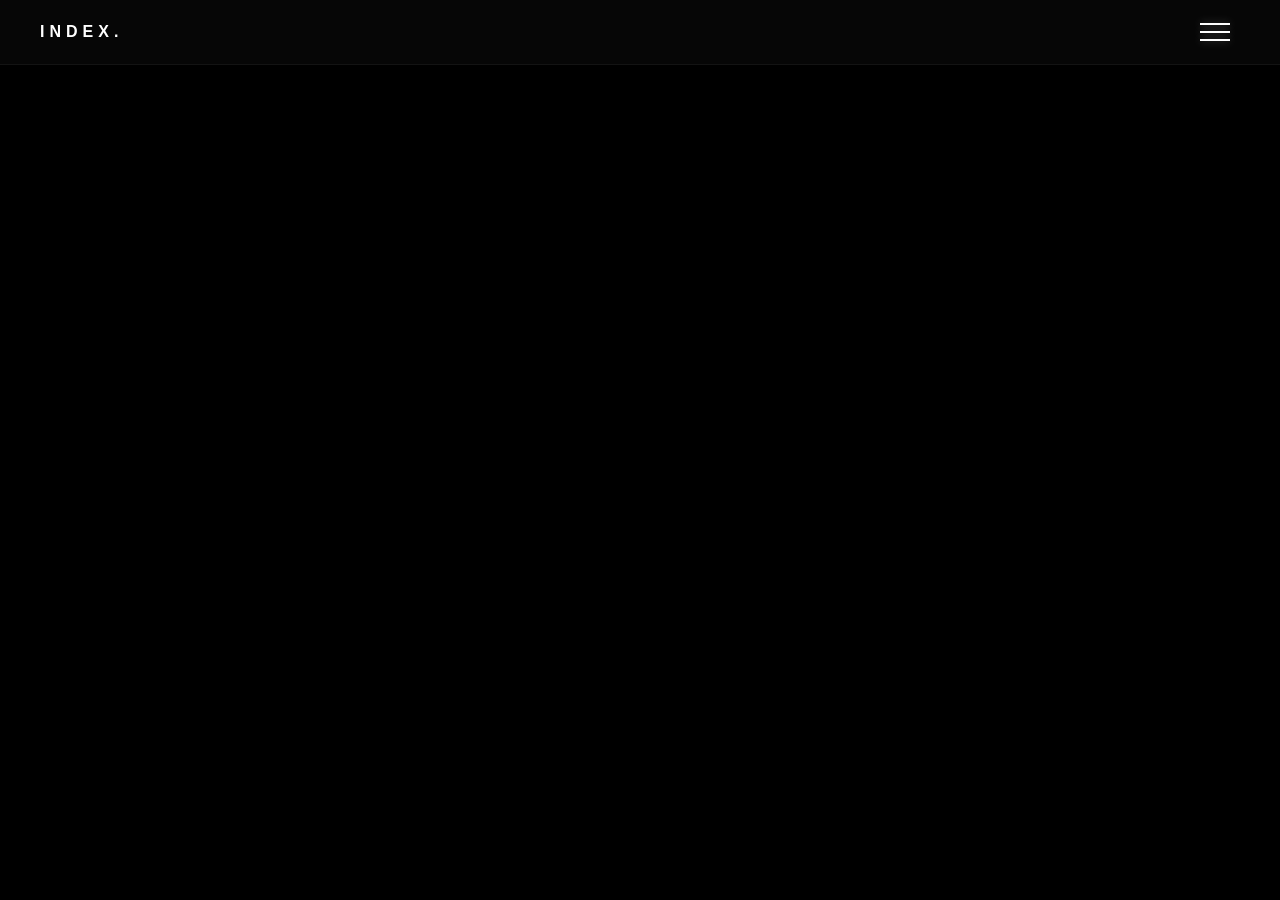
<file: index.html>
<!DOCTYPE html>
<html lang="en">
<head>
    <meta charset="UTF-8">
    <meta name="viewport" content="width=device-width, initial-scale=1.0">
    <title>Index | Personal Space</title>
    <link rel="stylesheet" href="topbar.css">
</head>
<body>
    
    <!-- Futuristic Top Bar -->
    <header class="futuristic-topbar">
        <div class="topbar-brand">INDEX.</div>
        
        <div class="menu-container">
            <!-- Hamburger Button -->
            <button id="hamburger-btn" class="hamburger" aria-label="Menu">
                <span></span>
                <span></span>
                <span></span>
            </button>
            
            <!-- Dropdown Menu -->
            <nav id="dropdown-menu" class="dropdown">
                <ul class="dropdown-list">
                    <li><a href="./LSRPQc/LSRPQc.html">LSRPQc Project</a></li>
                    <li><a href="./tally/tally.html">Tally Counter</a></li>
                </ul>
            </nav>
        </div>
    </header>

    <script src="topbar.js"></script>
</body>
</html>
</file>
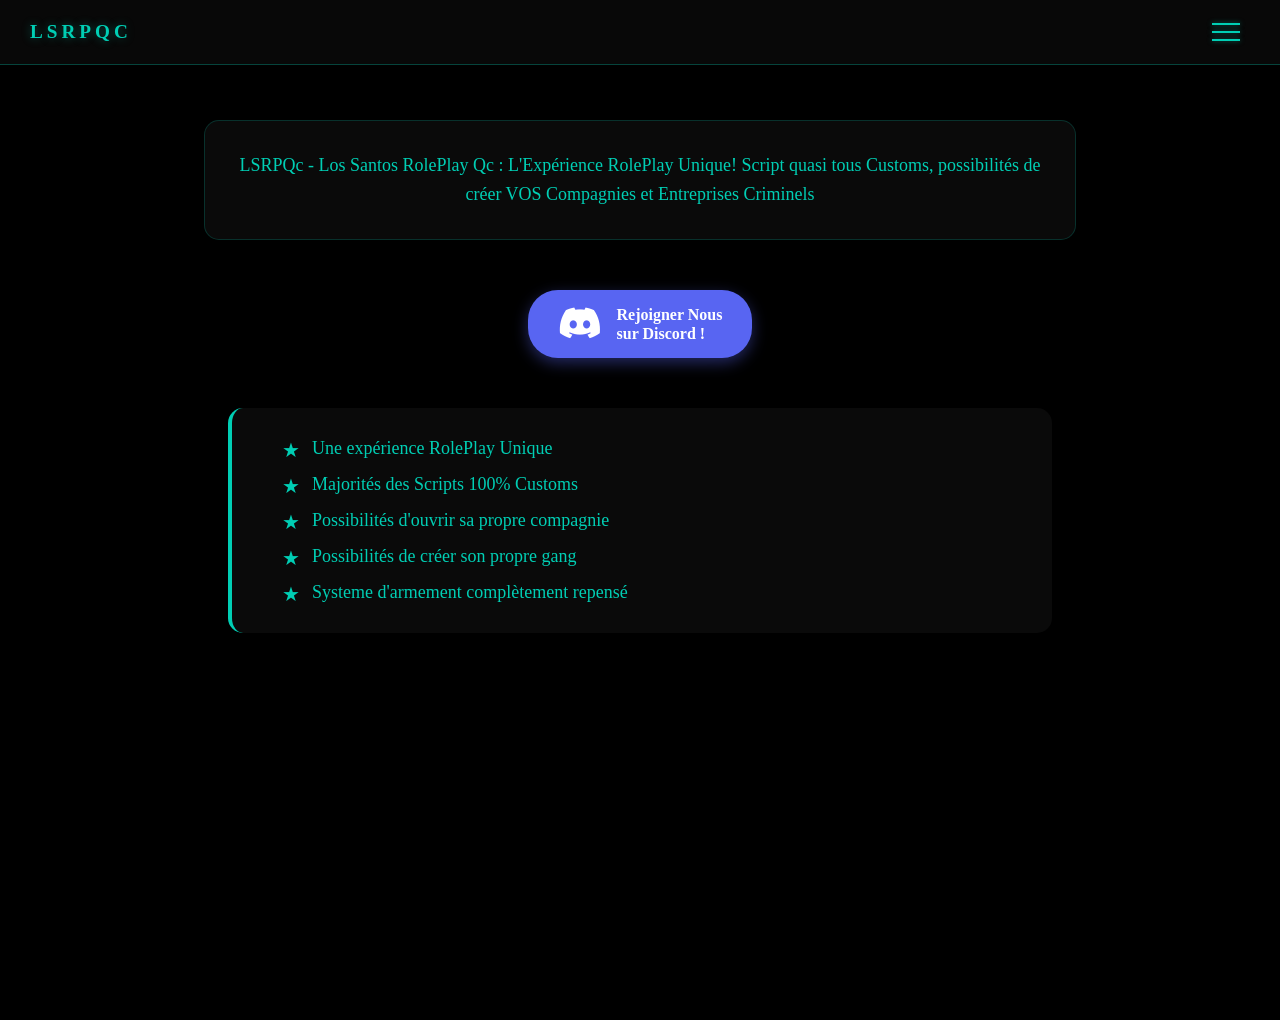
<file: LSRPQc/LSRPQc.html>
<!DOCTYPE html>
<html lang="fr">
<head>
    <meta charset="UTF-8">
    <meta name="viewport" content="width=device-width, initial-scale=1.0">
    <title>LSRPQc - Los Santos RolePlay Qc</title>
    
    <!-- Link to external CSS files -->
    <link rel="stylesheet" href="css/topbar.css">
    <link rel="stylesheet" href="css/LSRPQc.css">
    
    <!-- FontAwesome for the Discord Icon -->
    <link rel="stylesheet" href="https://cdnjs.cloudflare.com/ajax/libs/font-awesome/6.4.0/css/all.min.css">
</head>
<body>

    <header id="top-bar" class="futuristic-topbar">
        <a href="../index.html" class="topbar-brand">LSRPQc</a>
        
        <div class="menu-container">
            <button id="hamburger-btn" class="hamburger" aria-label="Menu">
                <span></span>
                <span></span>
                <span></span>
            </button>
            
            <nav id="dropdown-menu" class="dropdown">
                <ul class="dropdown-list">
                    <li><a href="../index.html" style="color: var(--turquoise);">Retour à l'Index</a></li>
                    <hr style="border: 0; border-top: 1px solid rgba(255,255,255,0.1); margin: 5px 0;">
                    
                    <li><a href="#">Accueil</a></li>
                    <li><a href="#">Règlement</a></li>
                    <li><a href="#">Boutique</a></li>
                    <li><a href="#">Nous Contacter</a></li>
                </ul>
            </nav>
        </div>
    </header>

    <main class="content-wrapper">
        <!-- 2 Server Description -->
        <section class="server-description">
            <p>
                LSRPQc - Los Santos RolePlay Qc : L'Expérience RolePlay Unique! Script quasi tous Customs, possibilités de créer VOS Compagnies et Entreprises Criminels
            </p>
        </section>

        <!-- 3 Discord Button -->
        <div class="discord-section">
            <a href="https://discord.gg/cqcY7hcTwJ" class="discord-btn" id="discord-link">
                <i class="fa-brands fa-discord"></i>
                <span class="discord-text">
                    Rejoigner Nous<br>
                    sur Discord !
                </span>
            </a>
        </div>

        <!-- 4 Description List -->
        <section class="description-list">
            <ul>
                <li>Une expérience RolePlay Unique</li>
                <li>Majorités des Scripts 100% Customs</li>
                <li>Possibilités d'ouvrir sa propre compagnie</li>
                <li>Possibilités de créer son propre gang</li>
                <li>Systeme d'armement complètement repensé</li>
            </ul>
        </section>
    </main>

    <!-- Link to external JS files -->
    <script src="js/topbar.js"></script>
    <script src="js/LSRPQc.js"></script>
</body>
</html>
</file>
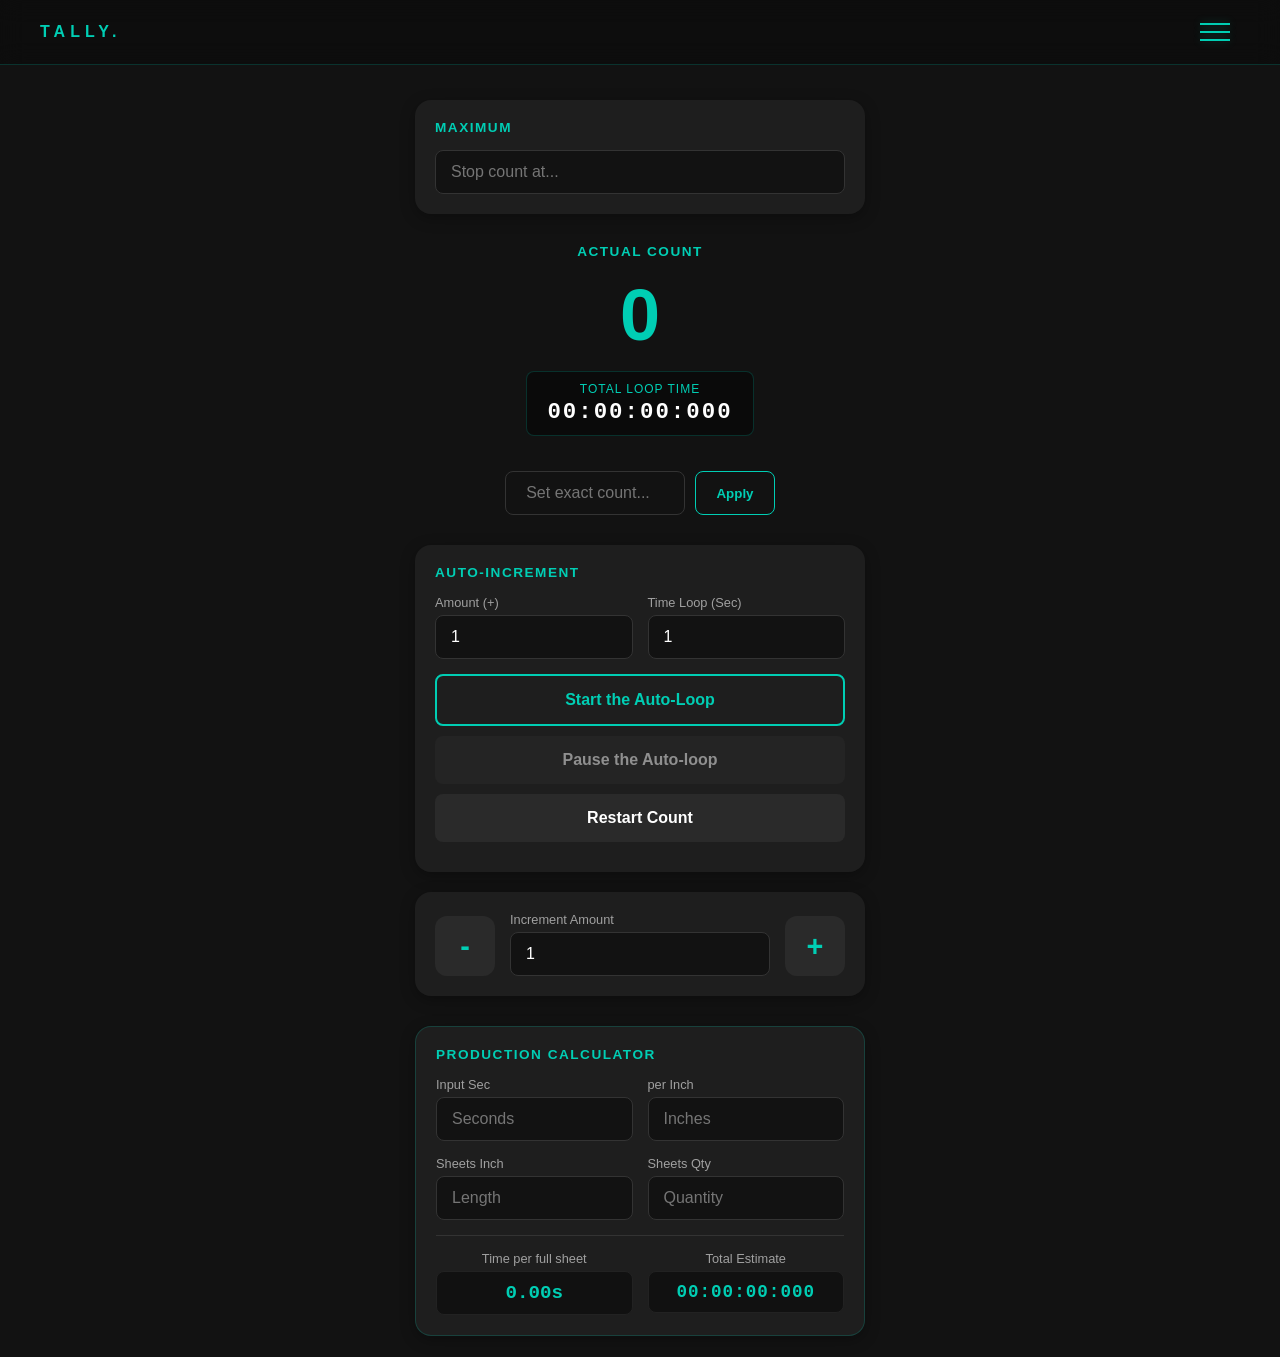
<file: tally/tally.html>
<!DOCTYPE html>
<html lang="en">
<head>
    <meta charset="UTF-8">
    <meta name="viewport" content="width=device-width, initial-scale=1.0, maximum-scale=1.0, user-scalable=no">
    <title>Modern Tally Counter</title>
    <link rel="stylesheet" href="css/tally.css">
    <link rel="stylesheet" href="css/topbar.css">
</head>
<body>
    
    <header class="futuristic-topbar tally-theme">
        <a href="../index.html" class="topbar-brand">TALLY.</a>
        <div class="menu-container">
            <button id="hamburger-btn" class="hamburger" aria-label="Menu">
                <span></span><span></span><span></span>
            </button>
            <nav id="dropdown-menu" class="dropdown">
                <ul class="dropdown-list">
                    <li><a href="../index.html">Home</a></li>
                    <li><a href="../LSRPQc/LSRPQc.html">LSRPQc Project</a></li>
                    <li><a href="./tally.html" class="active-link">Tally Counter</a></li>
                </ul>
            </nav>
        </div>
    </header>

    <div class="app-container">
        <section class="panel">
            <label class="section-title">MAXIMUM</label>
            <div class="input-group">
                <input type="number" id="max-limit" placeholder="Stop count at..." aria-label="Maximum count">
            </div>
        </section>

        <section class="display-panel">
            <label class="section-title">Actual Count</label>
            <div class="counter-display" id="actual-count">0</div>
            
            <div class="chrono-container">
                <label>Total Loop Time</label>
                <div id="global-chrono" class="global-chrono">00:00:00:000</div>
            </div>

            <div class="direct-edit-group">
                <input type="number" id="direct-edit-input" placeholder="Set exact count..." step="any">
                <button id="btn-apply-edit" class="btn-small">Apply</button>
            </div>
        </section>

        <section class="panel">
            <label class="section-title">AUTO-INCREMENT</label>
            <div class="row">
                <div class="input-col">
                    <label>Amount (+)</label>
                    <input type="number" id="auto-amount" value="1" step="any">
                </div>
                <div class="input-col">
                    <label>Time Loop (Sec)</label>
                    <input type="number" id="auto-time" value="1" step="0.001">
                </div>
            </div>
            
            <button id="btn-start" class="btn primary-btn">
                <span id="loop-timer" class="timer-text">0.000s</span>
                <span id="start-text">Start the Auto-Loop</span>
            </button>
            <button id="btn-pause" class="btn secondary-btn" disabled>Pause the Auto-loop</button>
            <button id="btn-restart" class="btn secondary-btn danger-hover">Restart Count</button>
        </section>

        <section class="panel manual-controls">
            <button id="btn-minus" class="btn square-btn">-</button>
            <div class="input-col">
                <label>Increment Amount</label>
                <input type="number" id="manual-step" value="1" step="any">
            </div>
            <button id="btn-plus" class="btn square-btn">+</button>
        </section>

        <section class="panel calculator-panel">
            <label class="section-title">Production Calculator</label>
            <div class="row">
                <div class="input-col">
                    <label>Input Sec</label>
                    <input type="number" id="calc-sec" placeholder="Seconds" step="any">
                </div>
                <div class="input-col">
                    <label>per Inch</label>
                    <input type="number" id="calc-inch" placeholder="Inches" step="any">
                </div>
            </div>
            <div class="row">
                <div class="input-col">
                    <label>Sheets Inch</label>
                    <input type="number" id="calc-sheet-len" placeholder="Length" step="any">
                </div>
                <div class="input-col">
                    <label>Sheets Qty</label>
                    <input type="number" id="calc-qty" placeholder="Quantity" step="any">
                </div>
            </div>
            <div class="calc-results">
                <div class="result-box">
                    <label>Time per full sheet</label>
                    <div id="res-per-sheet" class="res-val">0.00s</div>
                </div>
                <div class="result-box">
                    <label>Total Estimate</label>
                    <div id="res-total" class="res-val">00:00:00:000</div>
                </div>
            </div>
        </section>
    </div>

    <script src="js/tally.js"></script>
    <script src="js/topbar.js"></script>
</body>
</html>
</file>
<file: topbar.css>
/* Base Reset & Journalistic Black Background */
body, html {
    margin: 0;
    padding: 0;
    background-color: #000000; /* Absolute black */
    font-family: -apple-system, BlinkMacSystemFont, "Segoe UI", Roboto, "Helvetica Neue", Arial, sans-serif;
    height: 100%;
}

/* Futuristic Glassmorphic Topbar */
.futuristic-topbar {
    position: fixed;
    top: 0;
    left: 0;
    width: 100%;
    height: 65px;
    display: flex;
    justify-content: space-between;
    align-items: center;
    padding: 0 40px;
    box-sizing: border-box;
    background: rgba(10, 10, 10, 0.6);
    backdrop-filter: blur(12px);
    -webkit-backdrop-filter: blur(12px);
    border-bottom: 1px solid rgba(255, 255, 255, 0.05);
    z-index: 1000;
}

/* Journalistic Typography */
.topbar-brand {
    color: #ffffff;
    font-size: 1rem;
    font-weight: 600;
    letter-spacing: 5px;
    text-transform: uppercase;
}

/* Menu Container */
.menu-container {
    position: relative;
    display: flex;
    align-items: center;
}

/* Futuristic Hamburger Icon */
.hamburger {
    background: none;
    border: none;
    cursor: pointer;
    display: flex;
    flex-direction: column;
    gap: 6px;
    padding: 10px;
    z-index: 1001;
}

.hamburger span {
    display: block;
    width: 30px;
    height: 2px;
    background-color: #ffffff;
    transition: all 0.4s cubic-bezier(0.16, 1, 0.3, 1);
    box-shadow: 0 0 8px rgba(255, 255, 255, 0.3); /* Subtle futuristic glow */
}

/* Hamburger Active State (Transforms to an X) */
.hamburger.active span:nth-child(1) {
    transform: translateY(8px) rotate(45deg);
}
.hamburger.active span:nth-child(2) {
    opacity: 0;
    transform: translateX(10px);
}
.hamburger.active span:nth-child(3) {
    transform: translateY(-8px) rotate(-45deg);
}

/* Dropdown Menu */
.dropdown {
    position: absolute;
    top: 55px; /* Drops just below the bar */
    right: 0;
    background: rgba(15, 15, 15, 0.95);
    backdrop-filter: blur(15px);
    border: 1px solid rgba(255, 255, 255, 0.08);
    border-radius: 6px;
    min-width: 220px;
    opacity: 0;
    visibility: hidden;
    transform: translateY(-15px);
    transition: all 0.3s cubic-bezier(0.16, 1, 0.3, 1);
    box-shadow: 0 15px 35px rgba(0, 0, 0, 0.9);
}

.dropdown.active {
    opacity: 1;
    visibility: visible;
    transform: translateY(0);
}

.dropdown-list {
    list-style: none;
    margin: 0;
    padding: 10px 0;
}

.dropdown-list a {
    display: block;
    padding: 15px 25px;
    color: #888888;
    text-decoration: none;
    font-size: 0.85rem;
    font-weight: 500;
    letter-spacing: 2px;
    text-transform: uppercase;
    transition: all 0.3s ease;
    position: relative;
}

/* Hover Effects */
.dropdown-list a:hover {
    color: #ffffff;
    background: rgba(255, 255, 255, 0.03);
    padding-left: 32px; /* Shifts text right slightly on hover */
}

/* Futuristic side-accent line on hover */
.dropdown-list a::before {
    content: '';
    position: absolute;
    left: 0;
    top: 0;
    height: 100%;
    width: 3px;
    background: #00CEB4; /* Modern turquoise accent */
    transform: scaleY(0);
    transition: transform 0.3s cubic-bezier(0.16, 1, 0.3, 1);
    transform-origin: bottom;
}

.dropdown-list a:hover::before {
    transform: scaleY(1);
    transform-origin: top;
}
</file>
<file: LSRPQc/css/topbar.css>
:root {
    --turquoise: #00CEB4;
    --bg-dark: #000000;
    --glass-bg: rgba(10, 10, 10, 0.8);
}

/* Global Dark Background Fix */
html, body {
    margin: 0;
    padding: 0;
    background-color: #000000 !important; /* Forces absolute black */
    color: #00CEB4; /* Default turquoise text */
    min-height: 100vh;
    width: 100%;
}

/* Barre de navigation */
.futuristic-topbar {
    position: fixed;
    top: 0;
    left: 0;
    width: 100%;
    height: 65px;
    display: flex;
    justify-content: space-between;
    align-items: center;
    padding: 0 30px;
    box-sizing: border-box;
    background: var(--glass-bg);
    backdrop-filter: blur(15px);
    -webkit-backdrop-filter: blur(15px);
    border-bottom: 1px solid rgba(0, 206, 180, 0.3); /* Bordure Turquoise subtile */
    z-index: 1000;
    transition: top 0.3s ease;
}

.topbar-brand {
    color: var(--turquoise);
    font-size: 1.2rem;
    font-weight: 700;
    letter-spacing: 4px;
    text-transform: uppercase;
    text-decoration: none;
    text-shadow: 0 0 10px rgba(0, 206, 180, 0.4);
}

.menu-container {
    position: relative;
    display: flex;
    align-items: center;
}

/* Hamburger Turquoise */
.hamburger {
    background: none;
    border: none;
    cursor: pointer;
    display: flex;
    flex-direction: column;
    gap: 6px;
    padding: 10px;
}

.hamburger span {
    display: block;
    width: 28px;
    height: 2px;
    background-color: var(--turquoise);
    transition: all 0.4s cubic-bezier(0.16, 1, 0.3, 1);
    box-shadow: 0 0 5px rgba(0, 206, 180, 0.5);
}

/* Animation en X */
.hamburger.active span:nth-child(1) { transform: translateY(8px) rotate(45deg); }
.hamburger.active span:nth-child(2) { opacity: 0; transform: translateX(10px); }
.hamburger.active span:nth-child(3) { transform: translateY(-8px) rotate(-45deg); }

/* Menu Dropdown Dark */
.dropdown {
    position: absolute;
    top: 60px;
    right: 0;
    background: rgba(5, 5, 5, 0.95);
    border: 1px solid rgba(0, 206, 180, 0.2);
    border-radius: 8px;
    min-width: 220px;
    opacity: 0;
    visibility: hidden;
    transform: translateY(-10px);
    transition: all 0.3s ease;
    box-shadow: 0 10px 40px rgba(0,0,0,0.8);
}

.dropdown.active {
    opacity: 1;
    visibility: visible;
    transform: translateY(0);
}

.dropdown-list {
    list-style: none;
    padding: 15px 0;
    margin: 0;
}

.dropdown-list a {
    display: block;
    padding: 12px 25px;
    color: #a0a0a0;
    text-decoration: none;
    font-size: 0.85rem;
    text-transform: uppercase;
    letter-spacing: 2px;
    transition: 0.3s;
    position: relative;
}

.dropdown-list a:hover {
    color: var(--turquoise);
    background: rgba(0, 206, 180, 0.05);
    padding-left: 30px;
}

/* Ligne d'accent turquoise sur le côté */
.dropdown-list a:hover::before {
    content: '';
    position: absolute;
    left: 0;
    top: 0;
    width: 3px;
    height: 100%;
    background: var(--turquoise);
}
</file>
<file: LSRPQc/css/LSRPQc.css>
/* --- MAIN PAGE STYLES --- */

/* --- MAIN PAGE STYLES --- */

:root {
    --turquoise: #00CEB4;
    --near-black: #0a0a0a;
}

body {
    background-color: #000000; /* Absolute black */
}

.content-wrapper {
    background-color: #000000; /* Ensure the wrapper is black */
    padding-top: 120px; 
    max-width: 900px;
    margin: 0 auto;
    display: flex;
    flex-direction: column;
    align-items: center;
    gap: 50px;
    min-height: 100vh;
}

/* 2. Server Description */
.server-description {
    background-color: var(--near-black);
    border: 1px solid rgba(0, 206, 180, 0.2);
    border-radius: 15px;
    padding: 30px;
    text-align: center;
    box-shadow: 0 4px 15px rgba(0,0,0,0.5);
    width: 90%;
}

.server-description p {
    font-size: 18px;
    line-height: 1.6;
    margin: 0;
    color: var(--turquoise);
}

/* 3. Discord Button */
.discord-section {
    display: flex;
    justify-content: center;
}

.discord-btn {
    display: flex;
    align-items: center;
    background-color: #5865F2; /* Official Discord Purple */
    color: white;
    text-decoration: none;
    padding: 15px 30px;
    border-radius: 30px; /* Round Cornered */
    gap: 15px;
    transition: transform 0.2s, background-color 0.2s;
    box-shadow: 0 5px 15px rgba(88, 101, 242, 0.4);
}

.discord-btn:hover {
    background-color: #4752C4;
    transform: translateY(-3px);
}

.discord-btn i {
    font-size: 35px;
}

.discord-text {
    font-size: 16px;
    font-weight: bold;
    line-height: 1.2;
    text-align: left;
}

/* 4. Description List */
.description-list {
    background-color: var(--near-black);
    border-radius: 15px;
    padding: 30px 50px;
    width: 80%;
    border-left: 4px solid var(--turquoise);
    box-shadow: 0 4px 15px rgba(0,0,0,0.5);
}

.description-list ul {
    list-style-type: none;
    padding: 0;
    margin: 0;
}

.description-list li {
    font-size: 18px;
    margin-bottom: 15px;
    padding-left: 30px;
    position: relative;
    color: var(--turquoise);
}

.description-list li:last-child {
    margin-bottom: 0;
}

/* Custom Turquoise Bullet Points */
.description-list li::before {
    content: '★';
    position: absolute;
    left: 0;
    color: var(--turquoise);
    font-size: 20px;
}
</file>
<file: tally/css/tally.css>
:root {
    --bg-dark: #121212;
    --panel-bg: #1e1e1e;
    --turquoise: #00CEB4;
    --turquoise-dark: #00a893;
    --text-main: #ffffff;
    --text-muted: #a0a0a0;
    --border-color: #333333;
    --danger: #ff4757;
}

* {
    box-sizing: border-box;
    margin: 0;
    padding: 0;
    font-family: -apple-system, BlinkMacSystemFont, "Segoe UI", Roboto, Helvetica, Arial, sans-serif;
}

body {
    background-color: var(--bg-dark);
    color: var(--text-main);
    display: flex;
    justify-content: center;
    padding: 20px;
    min-height: 100vh;
}

.app-container {
    width: 100%;
    max-width: 450px;
    display: flex;
    flex-direction: column;
    gap: 20px;
}

.panel {
    background-color: var(--panel-bg);
    border-radius: 16px;
    padding: 20px;
    box-shadow: 0 4px 15px rgba(0, 0, 0, 0.3);
}

.display-panel {
    text-align: center;
    margin: 10px 0;
}

.section-title {
    font-size: 0.85rem;
    font-weight: 600;
    color: var(--turquoise);
    letter-spacing: 1.5px;
    margin-bottom: 15px;
    display: block;
    text-transform: uppercase;
}

label {
    font-size: 0.8rem;
    color: var(--text-muted);
    margin-bottom: 5px;
    display: block;
}

input[type="number"] {
    width: 100%;
    background-color: var(--bg-dark);
    border: 1px solid var(--border-color);
    color: var(--text-main);
    padding: 12px 15px;
    border-radius: 8px;
    font-size: 1rem;
    outline: none;
    transition: border-color 0.2s;
}

input[type="number"]:focus {
    border-color: var(--turquoise);
}

.row {
    display: flex;
    gap: 15px;
    margin-bottom: 15px;
}

.input-col {
    flex: 1;
}

/* Buttons */
.btn {
    width: 100%;
    padding: 15px;
    border: none;
    border-radius: 8px;
    font-size: 1rem;
    font-weight: 600;
    cursor: pointer;
    transition: all 0.2s ease;
    margin-bottom: 10px;
    display: flex;
    justify-content: center;
    align-items: center;
    gap: 10px;
}

.btn:active {
    transform: scale(0.98);
}

.btn:disabled {
    opacity: 0.5;
    cursor: not-allowed;
}

.primary-btn {
    background-color: transparent;
    border: 2px solid var(--turquoise);
    color: var(--turquoise);
}

.primary-btn.running {
    background-color: var(--turquoise);
    color: var(--bg-dark);
}

.secondary-btn {
    background-color: #2a2a2a;
    color: var(--text-main);
}

.secondary-btn:hover:not(:disabled) {
    background-color: #333;
}

.danger-hover:hover {
    color: var(--danger);
}

/* Counter Display */
.counter-display {
    font-size: 4.5rem;
    font-weight: 700;
    color: var(--turquoise);
    word-break: break-all;
}

/* Direct Edit Group */
.direct-edit-group {
    display: flex;
    justify-content: center;
    gap: 10px;
    margin-top: 15px;
}

.direct-edit-group input {
    max-width: 180px;
    text-align: center;
}

.btn-small {
    padding: 0 20px;
    background-color: transparent;
    border: 1px solid var(--turquoise);
    color: var(--turquoise);
    border-radius: 8px;
    cursor: pointer;
    font-weight: 600;
    transition: all 0.2s;
}

.btn-small:hover {
    background-color: var(--turquoise);
    color: var(--bg-dark);
}

/* Manual Controls */
.manual-controls {
    display: flex;
    align-items: flex-end;
    gap: 15px;
}

.square-btn {
    width: 60px;
    height: 60px;
    margin-bottom: 0;
    background-color: #2a2a2a;
    color: var(--turquoise);
    font-size: 1.8rem;
    border-radius: 12px;
}

.square-btn:hover {
    background-color: #333;
}

/* Spinner Animation */
.spinner {
    display: none;
    width: 20px;
    height: 20px;
    animation: rotate 2s linear infinite;
}

.spinner svg {
    width: 100%;
    height: 100%;
}

.spinner svg circle {
    stroke: var(--bg-dark);
    stroke-linecap: round;
    animation: dash 1.5s ease-in-out infinite;
}

.primary-btn.running .spinner {
    display: block;
}

@keyframes rotate {
    100% { transform: rotate(360deg); }
}

@keyframes dash {
    0% { stroke-dasharray: 1, 150; stroke-dashoffset: 0; }
    50% { stroke-dasharray: 90, 150; stroke-dashoffset: -35; }
    100% { stroke-dasharray: 90, 150; stroke-dashoffset: -124; }
}

/* Pushes the app down so the Topbar doesn't cover it */
.app-container {
    margin-top: 80px; 
}

/* Live Timer inside Start Button */
.timer-text {
    font-family: monospace;
    font-size: 1.1rem;
    background: rgba(0, 0, 0, 0.4);
    padding: 3px 10px;
    border-radius: 6px;
    min-width: 75px;
    text-align: center;
    display: none; /* Hidden by default */
}

.running .timer-text {
    display: inline-block;
}

/* Calculator Section */
.calculator-panel {
    border: 1px solid rgba(0, 206, 180, 0.2);
    margin-top: 10px;
}

.calc-results {
    display: flex;
    gap: 15px;
    margin-top: 15px;
    padding-top: 15px;
    border-top: 1px solid var(--border-color);
}

.result-box {
    flex: 1;
    text-align: center;
}

.res-val {
    color: var(--turquoise);
    font-weight: 700;
    font-size: 1.2rem;
    font-family: monospace;
    margin-top: 5px;
    background: #111;
    padding: 10px;
    border-radius: 8px;
    border: 1px solid #222;
}

#res-total {
    font-size: 1.1rem;
    letter-spacing: 1px;
}

/* Global Chrono Display */
.chrono-container {
    margin: 15px auto 20px auto;
    background: rgba(0, 0, 0, 0.4);
    padding: 10px 20px;
    border-radius: 8px;
    border: 1px solid rgba(0, 206, 180, 0.2);
    display: inline-block;
}

.chrono-container label {
    color: var(--turquoise);
    font-size: 0.75rem;
    text-transform: uppercase;
    letter-spacing: 1px;
    margin-bottom: 3px;
}

.global-chrono {
    font-family: monospace;
    font-size: 1.4rem;
    color: var(--text-main);
    font-weight: 700;
    letter-spacing: 2px;
}
</file>
<file: tally/css/topbar.css>
/* Futuristic Glassmorphic Topbar */
.futuristic-topbar {
    position: fixed;
    top: 0;
    left: 0;
    width: 100%;
    height: 65px;
    display: flex;
    justify-content: space-between;
    align-items: center;
    padding: 0 40px;
    box-sizing: border-box;
    background: rgba(10, 10, 10, 0.6);
    backdrop-filter: blur(12px);
    -webkit-backdrop-filter: blur(12px);
    border-bottom: 1px solid rgba(255, 255, 255, 0.05);
    z-index: 1000;
}

/* Tally-Specific Theme Mix */
.tally-theme {
    border-bottom: 1px solid rgba(0, 206, 180, 0.2);
}

.topbar-brand {
    font-size: 1rem;
    font-weight: 600;
    letter-spacing: 5px;
    text-transform: uppercase;
    color: #00CEB4; /* Turquoise */
    text-decoration: none;
    transition: 0.3s;
}

.topbar-brand:hover {
    text-shadow: 0 0 10px rgba(0, 206, 180, 0.5);
}

/* Menu Container */
.menu-container {
    position: relative;
    display: flex;
    align-items: center;
}

/* Hamburger Icon */
.hamburger {
    background: none;
    border: none;
    cursor: pointer;
    display: flex;
    flex-direction: column;
    gap: 6px;
    padding: 10px;
    z-index: 1001;
}

.hamburger span {
    display: block;
    width: 30px;
    height: 2px;
    background-color: #00CEB4; /* Turquoise Spans */
    transition: all 0.4s cubic-bezier(0.16, 1, 0.3, 1);
    box-shadow: 0 0 8px rgba(0, 206, 180, 0.3);
}

/* Hamburger Active State */
.hamburger.active span:nth-child(1) { transform: translateY(8px) rotate(45deg); }
.hamburger.active span:nth-child(2) { opacity: 0; transform: translateX(10px); }
.hamburger.active span:nth-child(3) { transform: translateY(-8px) rotate(-45deg); }

/* Dropdown Menu */
.dropdown {
    position: absolute;
    top: 55px;
    right: 0;
    background: rgba(15, 15, 15, 0.95);
    backdrop-filter: blur(15px);
    border: 1px solid rgba(255, 255, 255, 0.08);
    border-radius: 6px;
    min-width: 220px;
    opacity: 0;
    visibility: hidden;
    transform: translateY(-15px);
    transition: all 0.3s cubic-bezier(0.16, 1, 0.3, 1);
    box-shadow: 0 15px 35px rgba(0, 0, 0, 0.9);
}

.dropdown.active {
    opacity: 1;
    visibility: visible;
    transform: translateY(0);
}

.dropdown-list {
    list-style: none;
    margin: 0;
    padding: 10px 0;
}

.dropdown-list a {
    display: block;
    padding: 15px 25px;
    color: #888888;
    text-decoration: none;
    font-size: 0.85rem;
    font-weight: 500;
    letter-spacing: 2px;
    text-transform: uppercase;
    transition: all 0.3s ease;
    position: relative;
}

.dropdown-list a:hover, .dropdown-list .active-link {
    color: #ffffff;
    background: rgba(255, 255, 255, 0.03);
}

.dropdown-list a::before {
    content: '';
    position: absolute;
    left: 0;
    top: 0;
    height: 100%;
    width: 3px;
    background: #00CEB4;
    transform: scaleY(0);
    transition: transform 0.3s cubic-bezier(0.16, 1, 0.3, 1);
    transform-origin: bottom;
}

.dropdown-list a:hover::before, .dropdown-list .active-link::before {
    transform: scaleY(1);
}
</file>
